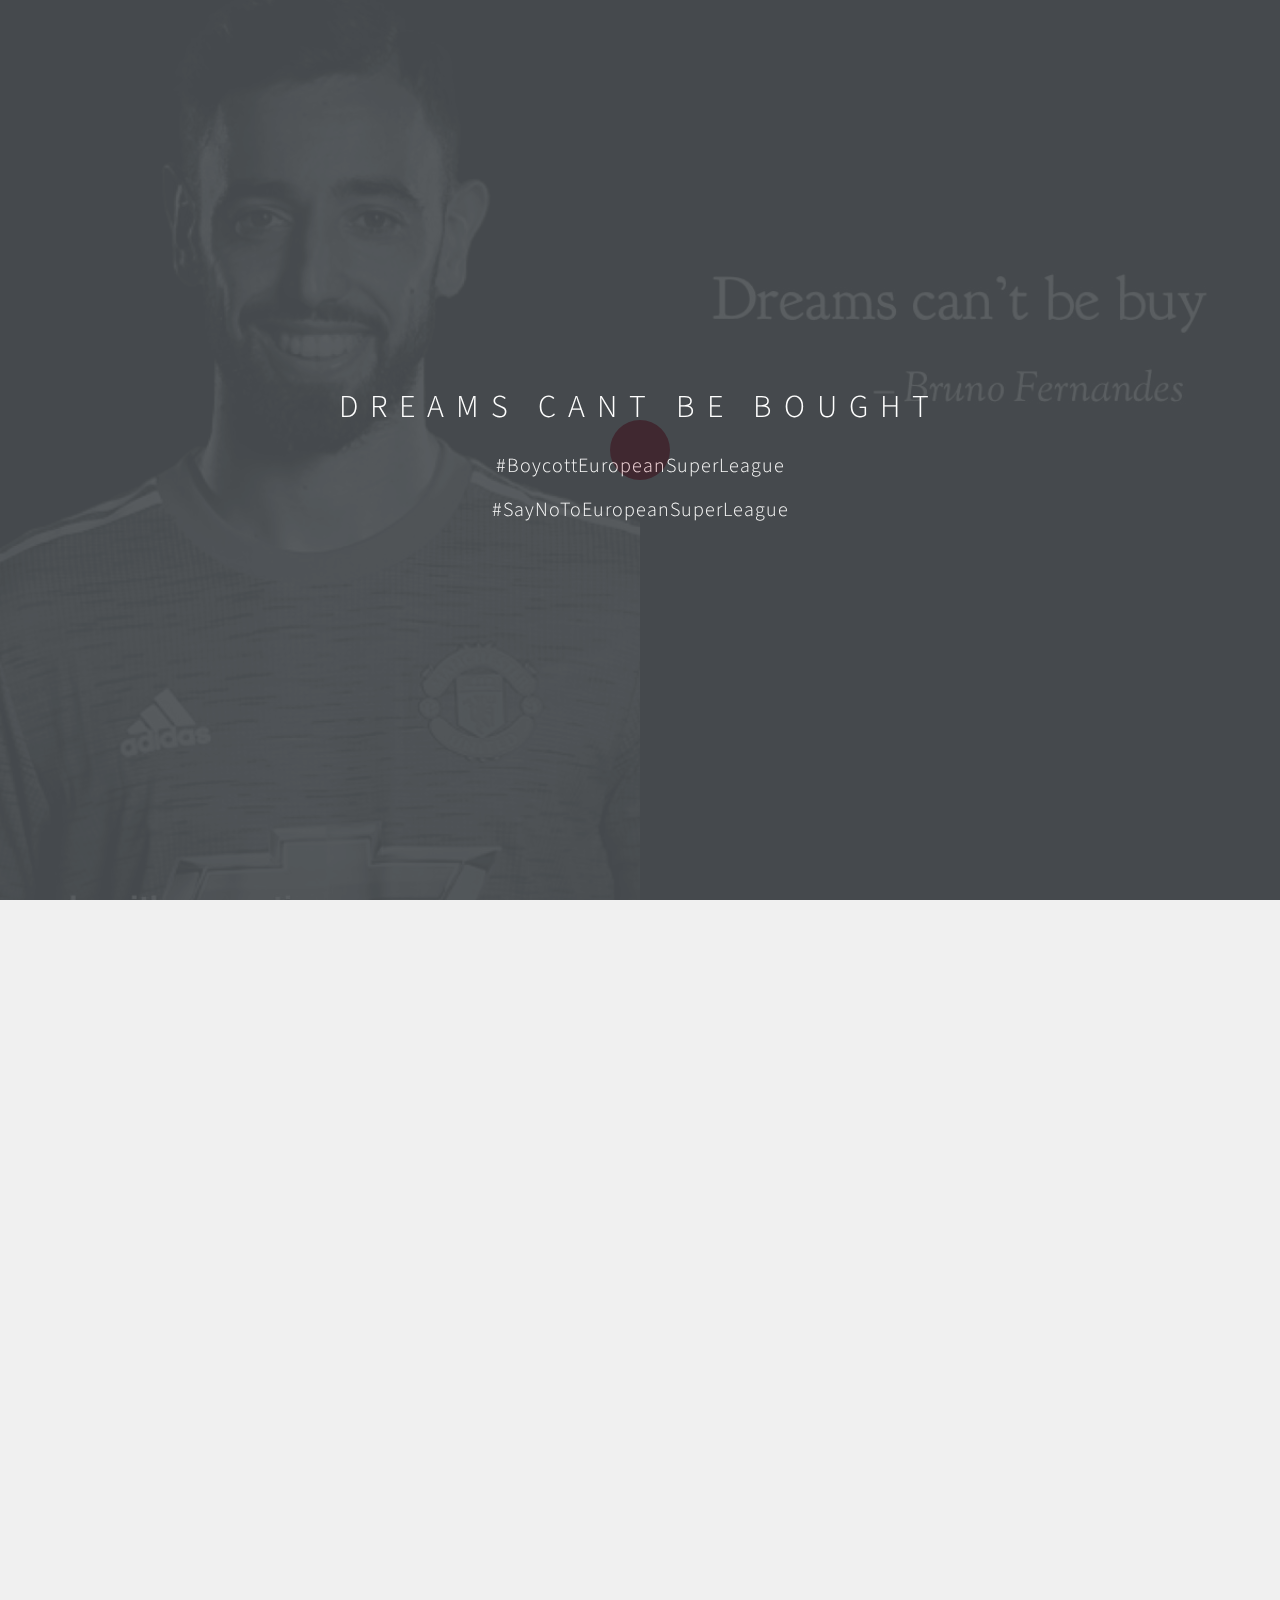
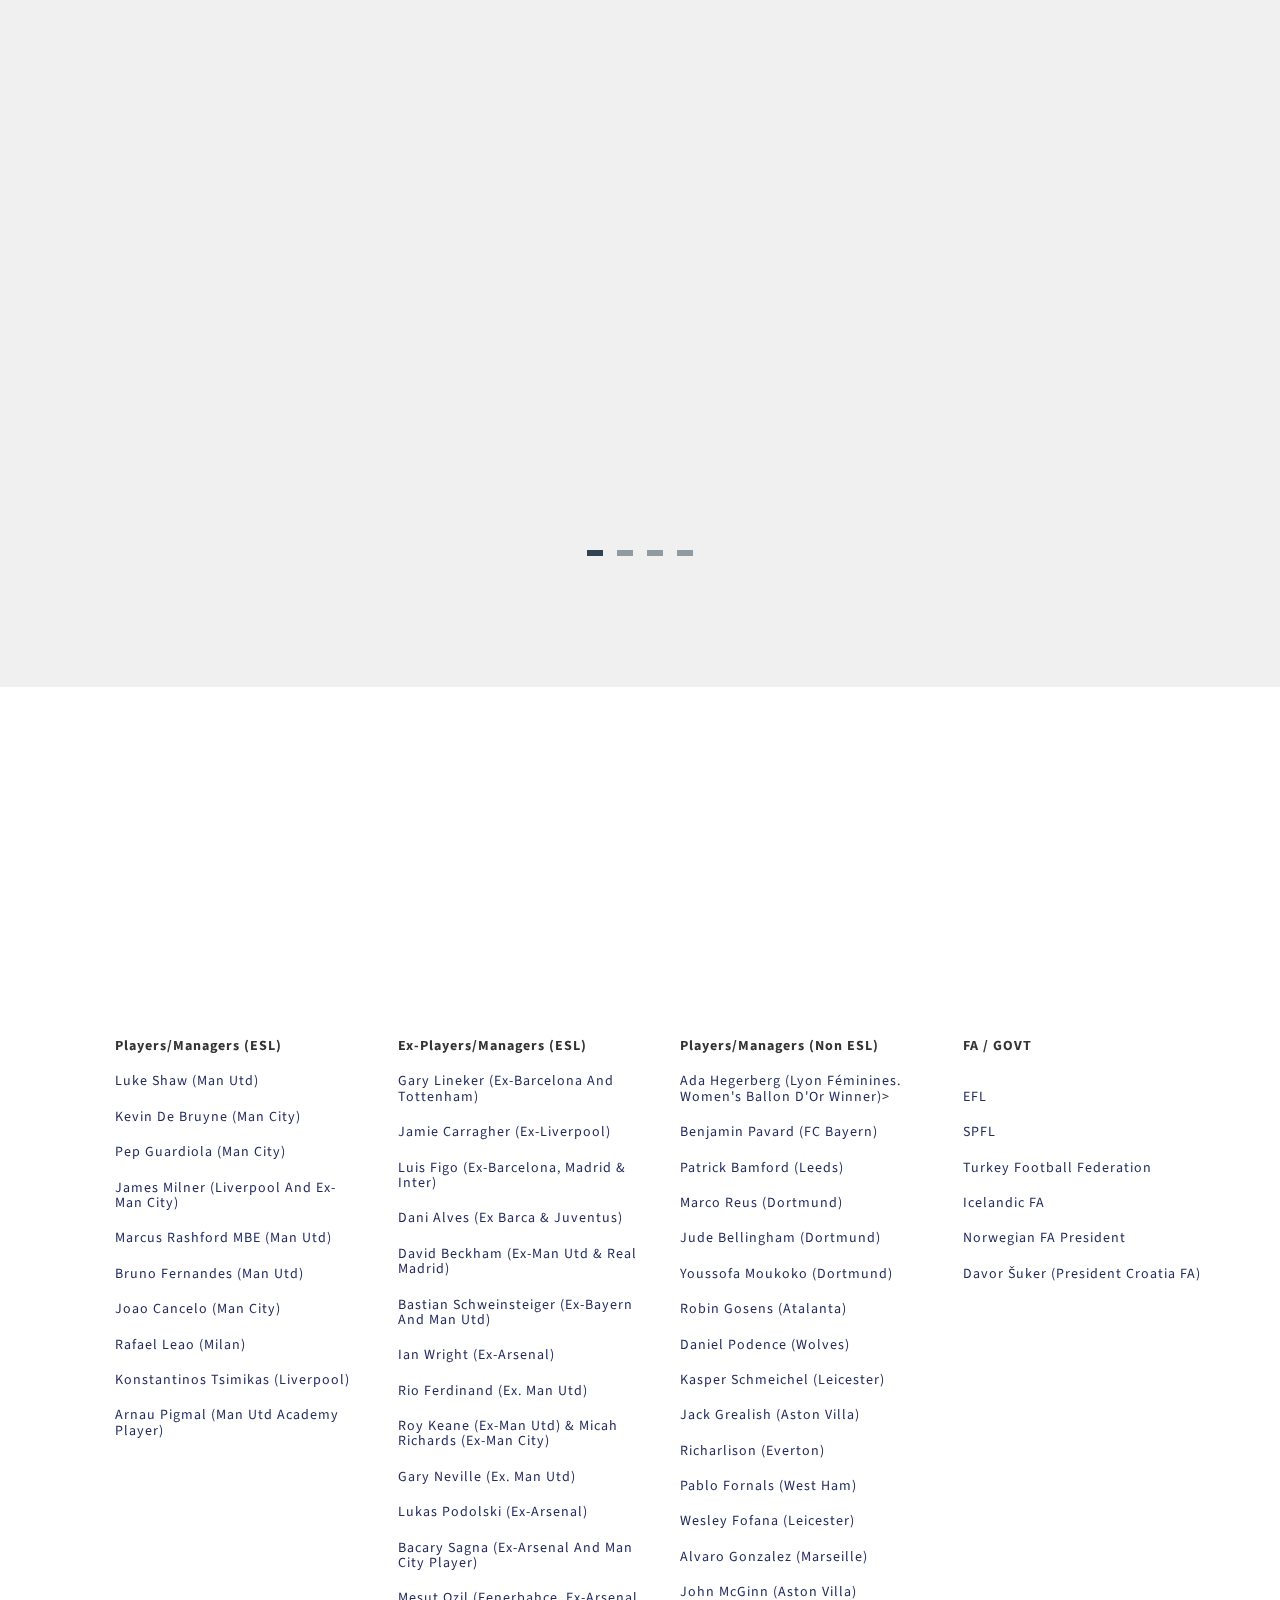
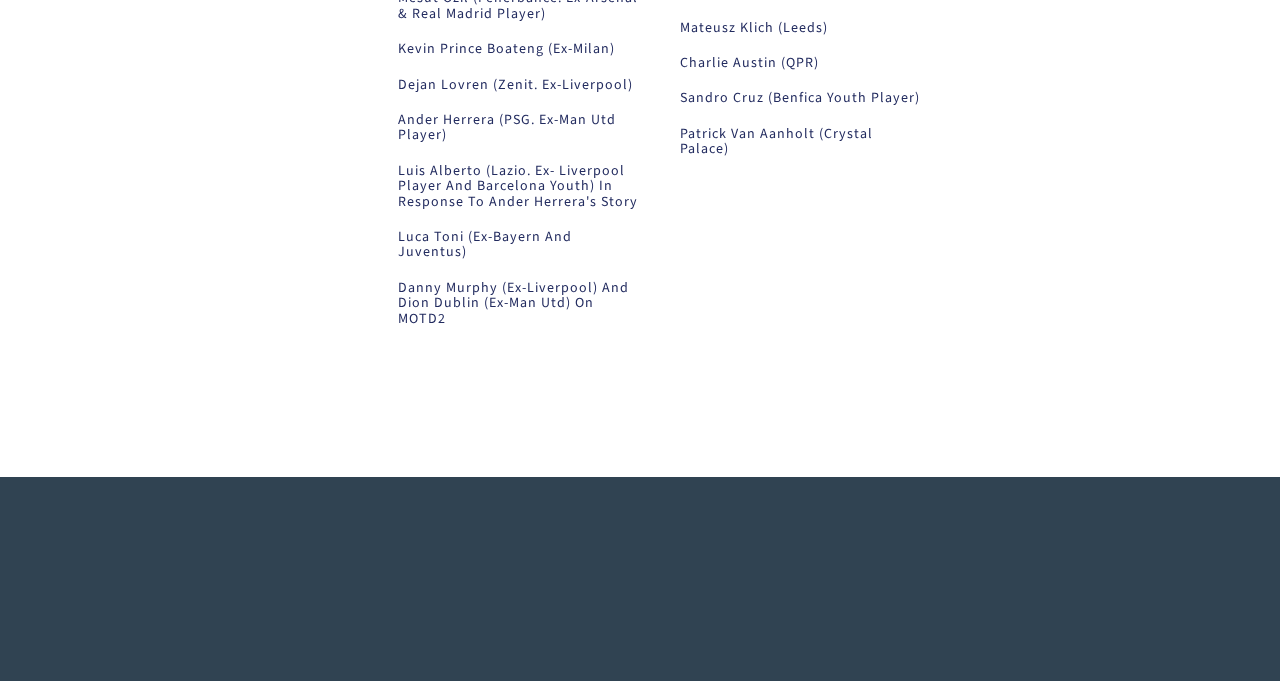
<file: index.html>
<!DOCTYPE html>
<html lang="en">

<head>

  <meta charset="utf-8">
  <meta http-equiv="X-UA-Compatible" content="IE=Edge">
  <meta name="viewport" content="width=device-width, initial-scale=1">
  <title>Dreams can't be bought !</title>
  <meta name="title" content="Dreams Can't Be Bought">
  <meta name="description" content="Dreams Can't Be Bought">
  <meta name="keywords"
    content="BrunoFernandes,ManchesterUnited,manchester,realmadrid,milan,esl,europeansuperleague,premierleague,championsleague,messi,ronaldo,juventus,manutd,chelsea,liverpool,mancity,bayernmmunich,psg,fifa,uefa,klopp,europa,fifa,ban,breakaway,esl,gary,garyneville">
  <meta name="robots" content="index, follow">
  <meta http-equiv="Content-Type" content="text/html; charset=utf-8">
  <meta name="language" content="English">


  <link rel="stylesheet" href="css/bootstrap.min.css">
  <link rel="stylesheet" href="css/animate.min.css">
  <link rel="stylesheet" href="css/font-awesome.min.css">
  <link rel="stylesheet" href="css/component.css">

  <link rel="stylesheet" href="css/owl.theme.css">
  <link rel="stylesheet" href="css/owl.carousel.css">
  <link rel="stylesheet" href="css/vegas.min.css">
  <link rel="stylesheet" href="css/style.css">
  <script data-ad-client="ca-pub-4063854765687622" async
    src="https://pagead2.googlesyndication.com/pagead/js/adsbygoogle.js"></script>
  <meta charset="utf-8">
  <meta name="viewport" content="width=device-width, initial-scale=1">
  <!-- Global site tag (gtag.js) - Google Analytics -->
  <script async src="https://www.googletagmanager.com/gtag/js?id=G-J7BXR886D2"></script>
  <script>
    window.dataLayer = window.dataLayer || [];
    function gtag() { dataLayer.push(arguments); }
    gtag('js', new Date());

    gtag('config', 'G-J7BXR886D2');
  </script>

  <!-- Google web font  -->
  <link href='https://fonts.googleapis.com/css?family=Source+Sans+Pro:400,700,300' rel='stylesheet' type='text/css'>

</head>

<body id="top" data-spy="scroll" data-offset="50" data-target=".navbar-collapse">


  <!-- Preloader section -->

  <div class="preloader">
    <div class="sk-spinner sk-spinner-pulse"></div>
  </div>


  <!-- Navigation section  -->




  <!-- Home section -->

  <section id="home">
    <div class="overlay"></div>
    <div class="container">
      <div class="row">

        <div class="col-md-offset-1 col-md-10 col-sm-12 wow fadeInUp" data-wow-delay="0.3s">
          <h1 class="wow fadeInUp" data-wow-delay="0.6s">Dreams cant be bought</h1>
          <p class="wow fadeInUp" data-wow-delay="0.9s">#BoycottEuropeanSuperLeague</p>
          <p class="wow fadeInUp" data-wow-delay="0.9s">#SayNoToEuropeanSuperLeague</p>


        </div>

      </div>
    </div>
  </section>


  <!-- About section -->

  <section id="about">
    <div class="container">
      <div class="row">

        <div class="col-md-9 col-sm-8 wow fadeInUp" data-wow-delay="0.2s">
          <div class="about-thumb">
            <h1>Background</h1>
            <p>As a slew of foreign-owned clubs announced plans to form a breakaway Super League on Sunday, the brass
              behind the scenes have come under heavy criticism. Even the players have started voicing their opinions on
              the proposed project. #BoycottESL</p>
          </div>
        </div>

        <div class="col-md-3 col-sm-4 wow fadeInUp about-img" data-wow-delay="0.6s">
          <img src="images/esl.png" class="img-responsive img-circle" alt="About">
        </div>

        <div class="clearfix"></div>

        <div class="col-md-12 col-sm-12 wow fadeInUp" data-wow-delay="0.3s">
          <div class="section-title text-center">
            <h1>Clubs Involved</h1>
            <!-- <h3>Lorem ipsum dolor sit amet, consectetur adipiscing elit.</h3> -->
          </div>
        </div>

        <!-- team carousel -->
        <div id="team-carousel" class="owl-carousel">

          <div class="item col-md-4 col-sm-6 wow fadeInUp" data-wow-delay="0.4s">
            <div class="team-thumb">
              <div class="image-holder">
                <img src="images/manchesterunited.png" class="img-responsive img-circle" alt="Manutd">
              </div>
              <h2 class="heading">Manchester United</h2>
              <p class="description"><a
                  href="https://www.manutd.com/en/news/detail/leading-football-clubs-announce-new-super-league-competition-18-april-2021#"
                  target="_blank">Learn More</a></p>
            </div>
          </div>

          <div class="item col-md-4 col-sm-6 wow fadeInUp" data-wow-delay="0.6s">
            <div class="team-thumb">
              <div class="image-holder">
                <img src="images/realmadrid.png" class="img-responsive img-circle" alt="RealMadrid">
              </div>
              <h2 class="heading">Real Madrid</h2>
              <p class="description"><a
                  href="https://www.realmadrid.com/en/news/2021/04/19/official-announcement-leading-european-football-clubs-unveil-new-super-league"
                  target="_blank">Learn More</a></p>
            </div>
          </div>

          <div class="item col-md-4 col-sm-6 wow fadeInUp" data-wow-delay="0.8s">
            <div class="team-thumb">
              <div class="image-holder">
                <img src="images/barcelona.png" class="img-responsive img-circle" alt="Barcelona">
              </div>
              <h2 class="heading">Barcelona</h2>
              <p class="description"><a
                  href="https://www.fcbarcelona.com/en/news/2110622/fc-barcelona-one-of-the-founding-clubs-of-the-new-superleague"
                  target="_blank">Learn More</a></p>
            </div>
          </div>

          <div class="item col-md-4 col-sm-6 wow fadeInUp" data-wow-delay="0.8s">
            <div class="team-thumb">
              <div class="image-holder">
                <img src="images/manchester_city.png" class="img-responsive img-circle" alt="Mancity">
              </div>
              <h2 class="heading">Manchester City</h2>
              <p class="description"><a
                  href="https://www.mancity.com/news/mens/club-statement-regarding-super-league-competition-63754377"
                  target="_blank">Learn More</a></p>
            </div>
          </div>

          <div class="item col-md-4 col-sm-6 wow fadeInUp" data-wow-delay="0.8s">
            <div class="team-thumb">
              <div class="image-holder">
                <img src="images/arsenal.png" class="img-responsive img-circle" alt="Arsenal">
              </div>
              <h2 class="heading">Arsenal</h2>
              <p class="description"><a href="https://www.arsenal.com/news/european-super-league-announced"
                  target="_blank">Learn More</a></p>
            </div>
          </div>

          <div class="item col-md-4 col-sm-6 wow fadeInUp" data-wow-delay="0.8s">
            <div class="team-thumb">
              <div class="image-holder">
                <img src="images/atletico.png" class="img-responsive img-circle" alt="Atletico">
              </div>
              <h2 class="heading">Atletico Madrid</h2>
              <p class="description"><a
                  href="https://en.atleticodemadrid.com/noticias/atletico-de-madrid-joins-super-league-as-founding-club"
                  target="_blank">Learn More</a></p>
            </div>
          </div>

          <div class="item col-md-4 col-sm-6 wow fadeInUp" data-wow-delay="0.8s">
            <div class="team-thumb">
              <div class="image-holder">
                <img src="images/juventus.png" class="img-responsive img-circle" alt="Juventus">
              </div>
              <h2 class="heading">Juventus</h2>
              <p class="description"><a
                  href="https://www.juventus.com/en/news/articles/12-european-top-clubs-announce-the-creation-of-the-super-league"
                  target="_blank">Learn More</a></p>
            </div>
          </div>

          <div class="item col-md-4 col-sm-6 wow fadeInUp" data-wow-delay="0.8s">
            <div class="team-thumb">
              <div class="image-holder">
                <img src="images/acm.png" class="img-responsive img-circle" alt="ACMilan">
              </div>
              <h2 class="heading">AC Milan</h2>
              <p class="description"><a
                  href="https://www.acmilan.com/en/news/articles/club/2021-04-19/leading-european-football-clubs-announce-new-super-league-competition"
                  target="_blank">Learn More</a></p>
            </div>
          </div>

          <div class="item col-md-4 col-sm-6 wow fadeInUp" data-wow-delay="0.8s">
            <div class="team-thumb">
              <div class="image-holder">
                <img src="images/tottenham.png" class="img-responsive img-circle" alt="Spurs">
              </div>
              <h2 class="heading">Tottenham</h2>
              <p class="description"><a
                  href="https://www.tottenhamhotspur.com/news/2021/april/leading-european-football-clubs-announce-new-super-league-competition/"
                  target="_blank">Learn More</a></p>
            </div>
          </div>

          <div class="item col-md-4 col-sm-6 wow fadeInUp" data-wow-delay="0.8s">
            <div class="team-thumb">
              <div class="image-holder">
                <img src="images/chelsea.png" class="img-responsive img-circle" alt="Chelsea">
              </div>
              <h2 class="heading">Chelsea</h2>
              <p class="description"><a href="https://www.chelseafc.com/en/news/2021/04/18/club-statement"
                  target="_blank">Learn More</a></p>
            </div>
          </div>

          <div class="item col-md-4 col-sm-6 wow fadeInUp" data-wow-delay="0.8s">
            <div class="team-thumb">
              <div class="image-holder">
                <img src="images/liverpool.png" class="img-responsive img-circle" alt="Liverpool">
              </div>
              <h2 class="heading">Liverpool</h2>
              <p class="description"><a
                  href="https://www.liverpoolfc.com/news/first-team/431801-leading-european-football-clubs-announce-new-super-league-competition"
                  target="_blank">Learn More</a></p>
            </div>
          </div>

          <div class="item col-md-4 col-sm-6 wow fadeInUp" data-wow-delay="0.8s">
            <div class="team-thumb">
              <div class="image-holder">
                <img src="images/intermilan.png" class="img-responsive img-circle" alt="InterMilan">
              </div>
              <h2 class="heading">Inter Milan</h2>
              <p class="description"><a
                  href="https://www.inter.it/en/news/2021/04/19/official-statement-inter-super-league.html"
                  target="_blank">Learn More</a></p>
            </div>
          </div>

        </div>
        <!-- end team carousel -->

      </div>
    </div>
  </section>


  <!-- Gallery section -->


  <section id="gallery">
    <div class="container">
      <div class="row">

        <div class="col-md-12 col-sm-12 wow fadeInUp" data-wow-delay="0.3s">
          <div class="section-title">
            <h1>Join the fight against ESL</h1>
            <p>Let your voice be heard against this "ultimate betrayal" on the core values of our beloved sport</p>
          </div>
        </div>

        <ul class="grid">

          <li class="col-md-3 col-sm-2">
            <h3><b>Players/Managers (ESL)</b></h3>
            


            <h3><a data-v-13947ce3="" target="_blank"
                href="https://twitter.com/LukeShaw23/status/1384562931833114627">Luke Shaw (Man Utd)</a></h3>

            <h3><a data-v-13947ce3="" target="_blank"
                href="https://twitter.com/DeBruyneKev/status/1384572733653229572">Kevin De Bruyne (Man City)</a></h3>

            <h3><a data-v-13947ce3="" target="_blank"
                href="https://www.reddit.com/r/soccer/comments/mupi4e/pep_guardiola_press_conference_thread/">Pep
                Guardiola (Man City)</a></h3>


            <h3><a data-v-13947ce3="" target="_blank"
                href="https://twitter.com/SkySportsPL/status/1384253252632412161">James Milner (Liverpool and ex-Man
                City)</a></h3>
            <h3><a data-v-13947ce3="" target="_blank"
                href="https://twitter.com/MarcusRashford/status/1384494671129301002">Marcus Rashford MBE (Man Utd)</a>
            </h3>
            <h3><a data-v-13947ce3="" target="_blank" href="https://i.imgur.com/FP840yu.png">Bruno Fernandes (Man
                Utd)</a></h3>
            <h3><a data-v-13947ce3="" target="_blank" href="https://i.imgur.com/wsctM0X.png">Joao Cancelo (Man City)</a>
            </h3>
            <h3><a data-v-13947ce3="" target="_blank" href="https://i.imgur.com/3Rhniza.png">Rafael Leao (Milan)</a>
            </h3>
            <h3><a data-v-13947ce3="" target="_blank" href="https://i.redd.it/o0qysv3ac5u61.jpg">Konstantinos Tsimikas
                (Liverpool)</a>
            </h3>
            <h3><a data-v-13947ce3="" target="_blank" href="https://i.imgur.com/50fsHN3.png">Arnau Pigmal (Man Utd
                academy player)</a>
            </h3>

          </li>
          <li class="col-md-3 col-sm-2">
            <h3><b>Ex-Players/Managers (ESL)</b></h3>
            <h3><a data-v-13947ce3="" target="_blank"
                href="https://twitter.com/GaryLineker/status/1384060630563389447">Gary Lineker
                (ex-Barcelona and Tottenham)</a></h3>
            <h3><a data-v-13947ce3="" target="_blank"
                href="https://twitter.com/Carra23/status/1383913637358620677">Jamie Carragher
                (ex-Liverpool)</a></h3>
            <h3><a data-v-13947ce3="" target="_blank"
                href="https://twitter.com/LuisFigo/status/1384100860356022273">Luis Figo
                (ex-Barcelona, Madrid &amp; Inter)</a></h3>
            <h3><a data-v-13947ce3="" target="_blank"
                href="https://twitter.com/DaniAlvesD2/status/1384235391213981713">Dani Alves (ex Barca & Juventus)</a>
            </h3>

            <h3><a data-v-13947ce3="" target="_blank" href="https://i.imgur.com/WiocKQu.png">David Beckham (ex-Man Utd &
                Real Madrid)</a></h3>

            <h3><a data-v-13947ce3="" target="_blank"
                href="https://twitter.com/BSchweinsteiger/status/1384182809326080002">Bastian
                Schweinsteiger (ex-Bayern and Man Utd)</a></h3>
            <h3><a data-v-13947ce3="" target="_blank"
                href="https://twitter.com/IanWright0/status/1384029619431428098?s=19">Ian Wright
                (ex-Arsenal)</a></h3>
            <h3><a data-v-13947ce3="" target="_blank" href="https://www.youtube.com/watch?v=NC08HPDlJlA">Rio Ferdinand
                (ex. Man Utd)</a>
            </h3>
            <h3><a data-v-13947ce3="" target="_blank" href="https://streamable.com/cfdrmg">Roy Keane (ex-Man Utd) &amp;
                Micah Richards
                (ex-Man City)</a></h3>
            <h3><a data-v-13947ce3="" target="_blank"
                href="https://twitter.com/SkySportsPL/status/1383811285247172613?s=20">Gary
                Neville (ex. Man Utd)</a></h3>
            <h3><a data-v-13947ce3="" target="_blank"
                href="https://twitter.com/Podolski10/status/1384063751431720960">Lukas Podolski
                (ex-Arsenal)</a></h3>
            <h3><a data-v-13947ce3="" target="_blank"
                href="https://twitter.com/Sagnaofficial/status/1383923555570573318">Bacary Sagna
                (Ex-Arsenal and Man City player)</a></h3>
            <h3><a data-v-13947ce3="" target="_blank"
                href="https://twitter.com/MesutOzil1088/status/1384100211815976960">Mesut Ozil
                (fenerbahce. Ex-Arsenal &amp; Real Madrid player)</a></h3>
            <h3><a data-v-13947ce3="" target="_blank" href="https://i.imgur.com/mrp0mMQ.png">Kevin Prince Boateng
                (ex-Milan)</a></h3>
            <h3><a data-v-13947ce3="" target="_blank"
                href="https://twitter.com/Dejan06Lovren/status/1384049609861832706">Dejan Lovren
                (Zenit. ex-Liverpool)</a></h3>
            <h3><a data-v-13947ce3="" target="_blank"
                href="https://twitter.com/AnderHerrera/status/1384093651702140937">Ander Herrera
                (PSG. Ex-Man Utd player)</a></h3>
            <h3><a data-v-13947ce3="" target="_blank" href="https://i.imgur.com/acyq9jr.png">Luis Alberto (Lazio. Ex-
                Liverpool player
                and Barcelona youth) in response to Ander Herrera's story</a></h3>
            <h3><a data-v-13947ce3="" target="_blank" href="https://i.imgur.com/PQPjQ2p.png">Luca Toni (ex-Bayern and
                Juventus)</a></h3>
            <h3><a data-v-13947ce3="" target="_blank" href="https://streamable.com/blyiqk">Danny Murphy (Ex-Liverpool)
                and Dion Dublin
                (Ex-Man Utd) on MOTD2</a></h3>
          </li>
          <li class="col-md-3 col-sm-2">
            <h3><b>Players/Managers (Non ESL)</b></h3>

            <h3><a href="https://twitter.com/AdaStolsmo/status/1384126750909599744" target="_blank">Ada Hegerberg (Lyon
                féminines. Women's Ballon d'Or winner)</a>></h3>

            <h3><a href="https://twitter.com/BenPavard28/status/1384177742095151104" target="_blank">Benjamin Pavard (FC
                Bayern)</a></h3>

            <h3><a href="https://twitter.com/LUFC/status/1384255969945800717" target="_blank">Patrick Bamford
                (Leeds)</a></h3>
            <h3><a href="https://i.imgur.com/MuD53EU.png" target="_blank">Marco Reus (Dortmund)</a></h3>
            <h3><a href="https://i.imgur.com/xzcntNS.png" target="_blank">Jude
                Bellingham (Dortmund)</a></h3>

            <h3><a href="https://i.imgur.com/augqwaz.png" target="_blank">Youssofa
                Moukoko (Dortmund)</a></h3>

            <h3><a href="https://www.kicker.de/gosens-ich-wuerde-mich-an-solchen-protesten-beteiligen-802653/artikel"
                target="_blank">Robin
                Gosens (Atalanta)</a></h3>
            <h3><a href="https://www.instagram.com/p/CN2NVFaraaf/" target="_blank">Daniel Podence (Wolves)</a> </h3>
            <h3><a
                href="https://www.leicestermercury.co.uk/sport/football/football-news/leicester-city-goalkeeper-kasper-schmeichel-5314102"
                target="_blank">Kasper
                Schmeichel (Leicester)</a> </h3>
            <h3><a href="https://i.imgur.com/yHLO0z0.png" target="_blank">Jack
                Grealish (Aston Villa)</a> </h3>
            <h3><a href="https://twitter.com/richarlison97/status/1384116343117549576" target="_blank">Richarlison
                (Everton)</a> </h3>



            <h3><a href="https://i.imgur.com/yDFwTtq.png" target="_blank">Pablo
                Fornals (West Ham)</a> </h3>
            <h3><a href="https://twitter.com/Wesley_Fofanaa/status/1383940255217164289" target="_blank">Wesley Fofana
                (Leicester)</a> </h3>
            <h3><a href="https://twitter.com/AlvaroGonzalez_/status/1384123791962374158" target="_blank">Alvaro Gonzalez
                (Marseille)</a> </h3>
            <h3><a href="https://twitter.com/jmcginn7/status/1383925609076695048" target="_blank">John McGinn (Aston
                Villa)</a> </h3>
            <h3><a href="https://twitter.com/Cli5hy/status/1384107530746400776" target="_blank">Mateusz Klich
                (Leeds)</a>
            </h3>
            <h3><a
                href="https://footballleagueworld.co.uk/qpr-striker-charlie-austin-issues-explosive-verdict-on-formation-of-european-super-league/"
                target="_blank">Charlie
                Austin (QPR)</a> </h3>
            <h3><a href="https://twitter.com/scruz_57/status/1384154909151404047" target="_blank">Sandro Cruz (Benfica
                youth player)</a> </h3>
            <h3><a href="https://twitter.com/pvanaanholt/status/1384108246839881737" target="_blank">Patrick Van Aanholt
                (Crystal Palace)</a> </h3>



          </li>

          <li class="col-md-3 col-sm-2">
            <h3><b>FA / GOVT
                &nbsp;&nbsp;&nbsp;&nbsp;&nbsp;&nbsp;&nbsp;&nbsp;&nbsp;&nbsp;&nbsp;&nbsp;&nbsp;&nbsp;&nbsp;&nbsp;&nbsp;&nbsp;&nbsp;&nbsp;&nbsp;&nbsp;&nbsp;&nbsp;&nbsp;&nbsp;&nbsp;&nbsp;&nbsp;&nbsp;&nbsp;&nbsp;&nbsp;&nbsp;&nbsp;&nbsp;&nbsp;&nbsp;&nbsp;&nbsp;&nbsp;&nbsp;&nbsp;&nbsp;&nbsp;&nbsp;&nbsp;&nbsp;&nbsp;&nbsp;&nbsp;&nbsp;</b>
            </h3>
            <h3><a data-v-13947ce3=""
                href="https://www.efl.com/news/2021/april/efl-statement-european-super-league">EFL</a></h3>
            <h3><a data-v-13947ce3="" href="https://twitter.com/spfl/status/1384122551291453440?s=19">SPFL</a></h3>
            <h3><a data-v-13947ce3="" href="https://tff.org/default.aspx?pageID=250&amp;ftxtID=34945">Turkey Football
                Federation</a></h3>
            <h3><a data-v-13947ce3=""
                href="https://www.ksi.is/um-ksi/frettir/frettasafn/frett/2021/04/19/KSI-tekur-skyra-afstodu-gegn-ofurdeild/">Icelandic
                FA</a></h3>
            <h3><a data-v-13947ce3=""
                href="https://www.vg.no/sport/fotball/i/Ga9w4x/nff-presidenten-ut-mot-kyniske-super-league-stoetter-utestengelse-av-spillere?utm_source=vgfront&amp;utm_content=hovedlopet_row22_pos1">Norwegian
                FA President</a></h3>
            <h3><a data-v-13947ce3=""
                href="https://www.croatiaweek.com/european-super-league-suker-and-lovren-comment/?utm_source=rss&amp;utm_medium=rss&amp;utm_campaign=european-super-league-suker-and-lovren-comment">Davor
                Šuker (President Croatia FA)</a></h3>
          </li>



        </ul>

      </div>
    </div>
  </section>





  <!-- Contact section -->
  <!-- 
  <section id="contact">
    <div class="container">
      <div class="row">

        <div class="col-md-offset-1 col-md-10 col-sm-12">

        </div>

      </div>
    </div>
  </section> -->


  <!-- Footer section -->

  <footer>
    <div class="container">

      <div class="row">

        <div class="col-md-12 col-sm-12">

          <br><br><br><br>

          <p class="wow fadeInUp" data-wow-delay="1s">Credits: <a href="" style="color:white;" target="_blank">Ratan</a>
            | <a href="" style="color:white;" target="_blank">Rishi</a> | <a href="https://www.reddit.com/r/soccer/"
              style="color:white;" target="_blank">/r/soccer</a> | <a
              href="https://www.reddit.com/r/soccer/comments/mu1lxi/megathread_players_react_to_the_superleague/"
              style="color:white;" target="_blank">YoungDawz</a></p>

        </div>

      </div>

    </div>
  </footer>

  <!-- Back top -->
  <a href="#" class="go-top"><i class="fa fa-angle-up"></i></a>

  <!-- Javascript  -->
  <script src="js/jquery.js"></script>
  <script src="js/bootstrap.min.js"></script>
  <script src="js/vegas.min.js"></script>
  <script src="js/modernizr.custom.js"></script>
  <script src="js/toucheffects.js"></script>
  <script src="js/owl.carousel.min.js"></script>
  <script src="js/smoothscroll.js"></script>
  <script src="js/wow.min.js"></script>
  <script src="js/custom.js"></script>

</body>

</html>
</file>
<file: css/component.css>
.grid {
	margin: 0 auto;
	list-style: none;
	text-align: center;
}

.grid li {
	display: inline-block;
	margin: 0;
	padding: 20px;
	text-align: left;
	position: relative;
}

.grid figure {
	margin: 0;
	position: relative;
}

.grid figure img {
	width: 100%;
	max-width: 100%;
	display: block;
	position: relative;
}

.grid figcaption {
	position: absolute;
	top: 0;
	left: 0;
	padding: 42px 22px;
	background: #304352;
	color: #ed4e6e;
}

.grid figcaption h1 {
	font-size: 1.6rem;
	line-height: 2.2rem;
	margin: 0;
	padding-bottom: 12px;
	color: #fff;
}

.grid figcaption small {
	font-size: 16px;
	letter-spacing: 1px;
}

.grid figcaption a {
	text-align: center;
	padding: 5px 10px;
	border-radius: 2px;
	display: inline-block;
	background: #e44c65;
	color: #fff;
}

/* Caption Style 4 */
.cs-style-4 li {
	-webkit-perspective: 1700px;
	-moz-perspective: 1700px;
	perspective: 1700px;
	-webkit-perspective-origin: 0 50%;
	-moz-perspective-origin: 0 50%;
	perspective-origin: 0 50%;
}

.cs-style-4 figure {
	-webkit-transform-style: preserve-3d;
	-moz-transform-style: preserve-3d;
	transform-style: preserve-3d;
}

.cs-style-4 figure > div {
	overflow: hidden;
}

.cs-style-4 figure img {
	-webkit-transition: -webkit-transform 0.4s;
	-moz-transition: -moz-transform 0.4s;
	transition: transform 0.4s;
}

.no-touch .cs-style-4 figure:hover img,
.cs-style-4 figure.cs-hover img {
	-webkit-transform: translateX(25%);
	-moz-transform: translateX(25%);
	-ms-transform: translateX(25%);
	transform: translateX(25%);
}

.cs-style-4 figcaption {
	height: 100%;
	width: 50%;
	opacity: 0;
	-webkit-backface-visibility: hidden;
	-moz-backface-visibility: hidden;
	backface-visibility: hidden;
	-webkit-transform-origin: 0 0;
	-moz-transform-origin: 0 0;
	transform-origin: 0 0;
	-webkit-transform: rotateY(-90deg);
	-moz-transform: rotateY(-90deg);
	transform: rotateY(-90deg);
	-webkit-transition: -webkit-transform 0.4s, opacity 0.1s 0.3s;
	-moz-transition: -moz-transform 0.4s, opacity 0.1s 0.3s;
	transition: transform 0.4s, opacity 0.1s 0.3s;
}

.no-touch .cs-style-4 figure:hover figcaption,
.cs-style-4 figure.cs-hover figcaption {
	opacity: 1;
	-webkit-transform: rotateY(0deg);
	-moz-transform: rotateY(0deg);
	transform: rotateY(0deg);
	-webkit-transition: -webkit-transform 0.4s, opacity 0.1s;
	-moz-transition: -moz-transform 0.4s, opacity 0.1s;
	transition: transform 0.4s, opacity 0.1s;
}

.cs-style-4 figcaption a {
	position: absolute;
	bottom: 20px;
	right: 20px;
}

@media (max-width: 980px) {
	.grid figcaption h1 {
		font-size: 1rem;
		line-height: 1.6rem;
	}
	.grid figcaption {
		padding: 22px 18px;
	}
}

@media screen and (max-width: 31.5em) {
	.grid {
		padding: 10px 10px 100px 10px;
	}
	.grid li {
		width: 100%;
		min-width: 300px;
	}
}
</file>
<file: css/style.css>
/*

Snapshot Template
http://www.templatemo.com/tm-493-snapshot

*/


/* Body 
------------------------------------- */
body {
    background: #ffffff;   
    font-family: 'Source Sans Pro', sans-serif;
    font-style: normal;
    font-weight: 300;
    position: relative;
}

html,body {
  width: 100%;
  overflow-x: hidden;
}

html {
  font-size: 100%;
}


/*---------------------------------------
    Typorgraphy              
-----------------------------------------*/

h1,h2,h3,h4 {
  font-weight: 300;
}

h1 {
  font-size: 2rem;
  line-height: 3rem;
  letter-spacing: 12px;
  text-transform: uppercase;
  padding-bottom: 8px;
}

h2 {
  color: white;
  font-size: 1.2rem;
  font-weight: bold;
  letter-spacing: 4px;
  text-transform: uppercase;
}

h3 {
  font-size: 14px;
  text-transform: capitalize;
  letter-spacing: 1px;
  font-weight: bolder;
}

p {
  color: #888;
  font-size: 20px;
  letter-spacing: 1px;
  line-height: 34px;
}

#home p,
#contact p, footer p {
  color: #f9f9f9;
}

.btn {
  border:none;
  border-radius: 4px;
  transition: all 0.4s ease-in-out;
}

.btn:focus {
  background: #e44c65;
  border-color: transparent;
}

.btn-success {
  background: #e44c65;
  font-weight: 300;
  letter-spacing: 2px;
  padding: 14px 32px;
  margin-top: 26px;
}

.btn-success:hover {
  background: #222;
}

a {
  color: #222b5f;
  -webkit-transition: 0.5s;
  -o-transition: 0.5s;
  transition: 0.5s;
  text-decoration: none !important;
}
a:hover, a:active, a:focus {
  color: #e44c65;
  outline: none;
}


* {
  -webkit-box-sizing: border-box;
  -moz-box-sizing: border-box;
  box-sizing: border-box;
}

*:before,
*:after {
  -webkit-box-sizing: border-box;
  -moz-box-sizing: border-box;
  box-sizing: border-box;
}



/*---------------------------------------
    All Section style              
-----------------------------------------*/

.section-title {
  padding-bottom: 62px;
}

#about .section-title {
  padding-top: 82px;
}

#about .section-title h1 {
  margin-bottom: 0px;
  padding-bottom: 0px;
}

#about,
#gallery,
#contact {
  padding-top: 120px;
  padding-bottom: 120px;
  position: relative;
}

#gallery,
#contact, footer {
  text-align: center;
}

.overlay {
  background: #1f2529;
  opacity: 0.9;
  position: absolute;
  width: 100%;
  height: 100vh;
  top: 0;
  left: 0;
  right: 0;
}



/*---------------------------------------
    Pre Loader Style              
-----------------------------------------*/

.preloader {
    position: fixed;
    top: 0;
    left: 0;
    width: 100%;
    height: 100%;
    z-index: 99999;
    display: flex;
    flex-flow: row nowrap;
    justify-content: center;
    align-items: center;
    background: none repeat scroll 0 0 #fff;
}

.sk-spinner-pulse {
  width: 60px;
  height: 60px;
  background-color: #e44c65;
  border-radius: 100%;
  margin: 40px auto;
  -webkit-animation: sk-pulseScaleOut 1s infinite ease-in-out;
          animation: sk-pulseScaleOut 1s infinite ease-in-out; }

@-webkit-keyframes sk-pulseScaleOut {
  0% {
    -webkit-transform: scale(0);
            transform: scale(0); }
  100% {
    -webkit-transform: scale(1);
            transform: scale(1);
    opacity: 0; } }

@keyframes sk-pulseScaleOut {
  0% {
    -webkit-transform: scale(0);
            transform: scale(0); }
  100% {
    -webkit-transform: scale(1);
            transform: scale(1);
    opacity: 0; } }



/*---------------------------------------
    Main Navigation             
-----------------------------------------*/

.navbar-default {
  background: #ffffff;
  box-shadow: 0px 2px 8px 0px rgba(50, 50, 50, 0.04);
  border: none;
  margin-bottom: 0px !important;
}

.navbar-default .navbar-brand {
  color: #304352;
  font-size: 28px;
  font-weight: bold;
  letter-spacing: 2px;
  margin: 0;
}

.navbar-default .navbar-nav li a {
    color: #777;
    font-size: 14px;
    font-weight: 300;
    letter-spacing: 1px;
    text-transform: uppercase;
    -webkit-transition: all 0.4s ease-in-out;
    transition: all 0.4s ease-in-out;
    padding-right: 22px;
    padding-left: 22px;
}

.navbar-default .navbar-nav li a span {
  position: relative;
  display: block;
  padding-bottom: 2px;
}

.navbar-default .navbar-nav li a span:before {
  content: "";
  position: absolute;
  width: 100%;
  height: 2px;
  bottom: 0;
  left: 0;
  background-color: rgba(255, 255, 255, 0.5);
  visibility: hidden;
  -webkit-transform: scaleX(0);
  -moz-transform: scaleX(0);
  -ms-transform: scaleX(0);
  -o-transform: scaleX(0);
  transform: scaleX(0);
  -webkit-transition: all 0.3s ease-in-out 0s;
  -moz-transition: all 0.3s ease-in-out 0s;
  -ms-transition: all 0.3s ease-in-out 0s;
  -o-transition: all 0.3s ease-in-out 0s;
  transition: all 0.3s ease-in-out 0s;
}

.navbar-default .navbar-nav li a:hover span:before {
  visibility: visible;
  -webkit-transform: scaleX(1);
  -moz-transform: scaleX(1);
  -ms-transform: scaleX(1);
  -o-transform: scaleX(1);
  transform: scaleX(1);
}

.navbar-default .navbar-nav li.active a span:before {
  visibility: visible;
  -webkit-transform: scaleX(1);
  transform: scaleX(1);
  background-color: #304352;
}

.navbar-default .navbar-nav > li a:hover {
    color: #304352 !important;
}

.navbar-default .navbar-nav > li > a:hover,
.navbar-default .navbar-nav > li > a:focus {
    color: #777;
    background-color: transparent;
}

.navbar-default .navbar-nav > .active > a,
.navbar-default .navbar-nav > .active > a:hover,
.navbar-default .navbar-nav > .active > a:focus {
    color: #304352;
    background-color: transparent;
}

.navbar-default .navbar-toggle {
     border: none;
     padding-top: 10px;
  }

.navbar-default .navbar-toggle .icon-bar {
    border-color: transparent;
  }

.navbar-default .navbar-toggle:hover,
.navbar-default .navbar-toggle:focus { 
  background-color: transparent;
}

@media screen and (max-width: 768px) {
  
  .navbar-default .navbar-nav li a span:before {
    background: transparent !important;
  }
  .navbar-default .navbar-nav li.active a {
    background: transparent;
    background: none;
    color: #304352 !important;
  }
  .navbar-default .navbar-nav li.active a span:before {
    visibility: visible;
    -webkit-transform: scaleX(1);
    transform: scaleX(1);
  }
}



/*---------------------------------------
    Home Section              
-----------------------------------------*/

#home {
  display: -webkit-box;
  display: -webkit-flex;
  display: -ms-flexbox;
  display: flex;
  -webkit-box-align: center;
  -webkit-align-items: center;
      -ms-flex-align: center;
        align-items: center;
  height: 100vh;
  text-align: center;
}

#home h1 {
  color: #ffffff;
}

#home .col-md-8 {
  padding-left: 62px;
}



/*---------------------------------------
    About Section              
-----------------------------------------*/

#about {
  background: #f0f0f0;
}

#about .item {
  width: 100%;
  display: block;
}

#about .about-thumb {
  background: #ffffff;
  border-radius: 4px;
  padding: 100px;
  position: relative;
}

#about .about-img img {
  border: 8px solid #ffffff;
  position: absolute;
  left: -120px;
  bottom: -325px;
  padding: 12px;
}

#about .team-thumb {
  width: 100%;
  height: 400px;
  margin: 32px 0;
  text-align: center;
  background: #304352;
  border-radius: 4px;
  -webkit-transition: all 0.3s ease;
  transition: all 0.3s ease;
}

#about .team-thumb .image-holder {
  position: relative;
  top: 40px;
  display: inline-block;
  margin-bottom: 40px;
  padding: 10px;
  -webkit-transition: all 0.3s ease;
  transition: all 0.3s ease;
}

#about .team-thumb .heading {
  font-weight: bold;
  position: relative;
  top: 10px;
  -webkit-transition: all 600ms cubic-bezier(0.68, -0.55, 0.265, 1.55);
  transition: all 600ms cubic-bezier(0.68, -0.55, 0.265, 1.55);
}

#about .team-thumb:hover {
  background: #304352;
}

#about .team-thumb:hover .image-holder {
  top: -40px;
  margin-bottom: 0px;
}

#about .team-thumb:hover .heading {
  top: -10px;
}

#about .team-thumb .description {
  background-color: white;
  font-size: 18px;
  width: 80%;
  margin: 0 auto;
  opacity: 0;
  -webkit-transition: all 600ms cubic-bezier(0.68, -0.55, 0.265, 1.55);
  transition: all 600ms cubic-bezier(0.68, -0.55, 0.265, 1.55);
  -webkit-transform: scale(0);
  -ms-transform: scale(0);
  transform: scale(0);
}

#about .team-thumb:hover .description {
  opacity: 1;
  -webkit-transform: scale(1);
  -ms-transform: scale(1);
  transform: scale(1);
}

#about .team-thumb:hover p.description {
  color: #ffffff;
}



/*---------------------------------------
    Galllery section              
-----------------------------------------*/

#gallery {
  background: #ffffff;
}

#gallery .gallery-thumb {
  background-color: #ffffff;
  box-shadow: 0px 1px 2px 0px rgba(90, 91, 95, 0.15);
  cursor: pointer;
  display: block;
  margin-bottom: 25px;
  position: relative;
  top: 0px;
  transition: all 0.4s ease-in-out;
}

#gallery .gallery-thumb:hover {
  box-shadow: 0px 16px 22px 0px rgba(90, 91, 95, 0.3);
  top: -5px;
}

#gallery .gallery-thumb img {
  border-top-right-radius: 2px;
  border-bottom-left-radius: 2px;
  width: 100%;
}



/*---------------------------------------
    Contact section              
-----------------------------------------*/

#contact, footer {
  background: #304352;
  color: #ffffff;
}

#contact .form-control {
  background: transparent;
  box-shadow: none;
  border: 1px solid #f9f9f9;
  color: #ccc;
  font-size: 20px;
  margin-top: 10px;
  margin-bottom: 14px;
  transition: all 0.4s ease-in-out;
}

#contact .form-control:focus {
  border-color: #e44c65;
  color: #ffffff;
}

#contact input {
  height: 55px;
}

#contact input[type="submit"] {
  background: #e44c65;
  border:none;
  color: #ffffff;
  font-weight: 400;
  letter-spacing: 1px;
}

#contact input[type="submit"]:hover {
  background: #222;
  color: #ffffff;
}



/*---------------------------------------
    Footer section             
-----------------------------------------*/

footer {
  padding-bottom: 80px;
}



/*---------------------------------------
    Social icons style              
-----------------------------------------*/

.social-icon {
  padding: 0;
  margin: 0;
}

.social-icon li {
  list-style: none;
  display: inline-block;
}

.social-icon li a {
  border-radius: 4px;
  border: 1px solid #ffffff;
  color: #ffffff;
  font-size: 20px;
  width: 45px;
  height: 45px;
  line-height: 45px;
  text-align: center;
  margin: 10px 10px 42px 10px;
  padding: 0px;
}

.social-icon li a:hover {
  background: #ffffff;
  color: #e44c65;
}



/*---------------------------------------
   Back top         
-----------------------------------------*/

.go-top {
  background-color: #ffffff;
  box-shadow: 1px 1.732px 12px 0px rgba( 0, 0, 0, .14 ), 1px 1.732px 3px 0px rgba( 0, 0, 0, .12 );
  transition : all 1s ease;
  bottom: 2em;
  right: 2em;
  color: #222;
  font-size: 26px;
  display: none;
  position: fixed;
  text-decoration: none;
  width: 40px;
  height: 40px;
  line-height: 35px;
  text-align: center;
  border-radius: 100%;
}

.go-top:hover {
  background: #e44c65;
  color: #ffffff;
}



/*---------------------------------------
   Responsive Mobile         
-----------------------------------------*/

@media (max-width: 980px) {
/* 
  #home, .overlay {
    height: 50vh;
  }
*/
  #about .team-thumb {
    margin-top: 32px;
  }

}


@media (max-width: 767px) {

  #home, .overlay {
    height: 100vh;
  }

  #about .about-thumb {
    padding: 32px;
    margin-bottom: 32px;
    text-align: center;
  }

  #about .col-md-3 img {
    position: relative;
    top: 0;
    left: 0;
  }

}



@media (max-width: 650px) {

  h1 {
    font-size: 1.6rem;
  }

  p {
    font-size: 18px;
  }

  img {
    width: 100%;
  }

  #about,
  #gallery,
  #contact {
    padding-top: 80px;
    padding-bottom: 80px;
  }

}
</file>
<file: css/vegas.min.css>
.vegas-overlay,.vegas-slide,.vegas-slide-inner,.vegas-timer,.vegas-wrapper{position:absolute;top:0;left:0;bottom:0;right:0;overflow:hidden;border:none;padding:0;margin:0}.vegas-overlay{opacity:.5;background:url(overlays/02.png) center center}.vegas-timer{top:auto;bottom:0;height:2px}.vegas-timer-progress{width:0;height:100%;background:#fff;-webkit-transition:width ease-out;transition:width ease-out}.vegas-timer-running .vegas-timer-progress{width:100%}.vegas-slide,.vegas-slide-inner{margin:0;padding:0;background:center center no-repeat;-webkit-transform:translateZ(0);transform:translateZ(0)}body .vegas-container{overflow:hidden!important;position:relative}.vegas-video{min-width:100%;min-height:100%;width:auto;height:auto}body.vegas-container{overflow:auto;position:static;z-index:-2}body.vegas-container>.vegas-overlay,body.vegas-container>.vegas-slide,body.vegas-container>.vegas-timer{position:fixed;z-index:-1}:root body.vegas-container>.vegas-overlay,:root body.vegas-container>.vegas-slide,_::full-page-media,_:future{bottom:-76px}.vegas-transition-fade,.vegas-transition-fade2{opacity:0}.vegas-transition-fade-in,.vegas-transition-fade2-in{opacity:1}.vegas-transition-fade2-out{opacity:0}.vegas-transition-blur,.vegas-transition-blur2{opacity:0;-webkit-filter:blur(32px);filter:blur(32px)}.vegas-transition-blur-in,.vegas-transition-blur2-in{opacity:1;-webkit-filter:blur(0);filter:blur(0)}.vegas-transition-blur2-out{opacity:0}.vegas-transition-flash,.vegas-transition-flash2{opacity:0;-webkit-filter:brightness(25);filter:brightness(25)}.vegas-transition-flash-in,.vegas-transition-flash2-in{opacity:1;-webkit-filter:brightness(1);filter:brightness(1)}.vegas-transition-flash2-out{opacity:0;-webkit-filter:brightness(25);filter:brightness(25)}.vegas-transition-negative,.vegas-transition-negative2{opacity:0;-webkit-filter:invert(100%);filter:invert(100%)}.vegas-transition-negative-in,.vegas-transition-negative2-in{opacity:1;-webkit-filter:invert(0);filter:invert(0)}.vegas-transition-negative2-out{opacity:0;-webkit-filter:invert(100%);filter:invert(100%)}.vegas-transition-burn,.vegas-transition-burn2{opacity:0;-webkit-filter:contrast(1000%) saturate(1000%);filter:contrast(1000%) saturate(1000%)}.vegas-transition-burn-in,.vegas-transition-burn2-in{opacity:1;-webkit-filter:contrast(100%) saturate(100%);filter:contrast(100%) saturate(100%)}.vegas-transition-burn2-out{opacity:0;-webkit-filter:contrast(1000%) saturate(1000%);filter:contrast(1000%) saturate(1000%)}.vegas-transition-slideLeft,.vegas-transition-slideLeft2{-webkit-transform:translateX(100%);transform:translateX(100%)}.vegas-transition-slideLeft-in,.vegas-transition-slideLeft2-in{-webkit-transform:translateX(0);transform:translateX(0)}.vegas-transition-slideLeft2-out,.vegas-transition-slideRight,.vegas-transition-slideRight2{-webkit-transform:translateX(-100%);transform:translateX(-100%)}.vegas-transition-slideRight-in,.vegas-transition-slideRight2-in{-webkit-transform:translateX(0);transform:translateX(0)}.vegas-transition-slideRight2-out{-webkit-transform:translateX(100%);transform:translateX(100%)}.vegas-transition-slideUp,.vegas-transition-slideUp2{-webkit-transform:translateY(100%);transform:translateY(100%)}.vegas-transition-slideUp-in,.vegas-transition-slideUp2-in{-webkit-transform:translateY(0);transform:translateY(0)}.vegas-transition-slideDown,.vegas-transition-slideDown2,.vegas-transition-slideUp2-out{-webkit-transform:translateY(-100%);transform:translateY(-100%)}.vegas-transition-slideDown-in,.vegas-transition-slideDown2-in{-webkit-transform:translateY(0);transform:translateY(0)}.vegas-transition-slideDown2-out{-webkit-transform:translateY(100%);transform:translateY(100%)}.vegas-transition-zoomIn,.vegas-transition-zoomIn2{-webkit-transform:scale(0);transform:scale(0);opacity:0}.vegas-transition-zoomIn-in,.vegas-transition-zoomIn2-in{-webkit-transform:scale(1);transform:scale(1);opacity:1}.vegas-transition-zoomIn2-out,.vegas-transition-zoomOut,.vegas-transition-zoomOut2{-webkit-transform:scale(2);transform:scale(2);opacity:0}.vegas-transition-zoomOut-in,.vegas-transition-zoomOut2-in{-webkit-transform:scale(1);transform:scale(1);opacity:1}.vegas-transition-zoomOut2-out{-webkit-transform:scale(0);transform:scale(0);opacity:0}.vegas-transition-swirlLeft,.vegas-transition-swirlLeft2{-webkit-transform:scale(2) rotate(35deg);transform:scale(2) rotate(35deg);opacity:0}.vegas-transition-swirlLeft-in,.vegas-transition-swirlLeft2-in{-webkit-transform:scale(1) rotate(0);transform:scale(1) rotate(0);opacity:1}.vegas-transition-swirlLeft2-out,.vegas-transition-swirlRight,.vegas-transition-swirlRight2{-webkit-transform:scale(2) rotate(-35deg);transform:scale(2) rotate(-35deg);opacity:0}.vegas-transition-swirlRight-in,.vegas-transition-swirlRight2-in{-webkit-transform:scale(1) rotate(0);transform:scale(1) rotate(0);opacity:1}.vegas-transition-swirlRight2-out{-webkit-transform:scale(2) rotate(35deg);transform:scale(2) rotate(35deg);opacity:0}.vegas-animation-kenburns{-webkit-animation:kenburns ease-out;animation:kenburns ease-out}@-webkit-keyframes kenburns{0%{-webkit-transform:scale(1.5);transform:scale(1.5)}100%{-webkit-transform:scale(1);transform:scale(1)}}@keyframes kenburns{0%{-webkit-transform:scale(1.5);transform:scale(1.5)}100%{-webkit-transform:scale(1);transform:scale(1)}}.vegas-animation-kenburnsUp{-webkit-animation:kenburnsUp ease-out;animation:kenburnsUp ease-out}@-webkit-keyframes kenburnsUp{0%{-webkit-transform:scale(1.5) translate(0,10%);transform:scale(1.5) translate(0,10%)}100%{-webkit-transform:scale(1) translate(0,0);transform:scale(1) translate(0,0)}}@keyframes kenburnsUp{0%{-webkit-transform:scale(1.5) translate(0,10%);transform:scale(1.5) translate(0,10%)}100%{-webkit-transform:scale(1) translate(0,0);transform:scale(1) translate(0,0)}}.vegas-animation-kenburnsDown{-webkit-animation:kenburnsDown ease-out;animation:kenburnsDown ease-out}@-webkit-keyframes kenburnsDown{0%{-webkit-transform:scale(1.5) translate(0,-10%);transform:scale(1.5) translate(0,-10%)}100%{-webkit-transform:scale(1) translate(0,0);transform:scale(1) translate(0,0)}}@keyframes kenburnsDown{0%{-webkit-transform:scale(1.5) translate(0,-10%);transform:scale(1.5) translate(0,-10%)}100%{-webkit-transform:scale(1) translate(0,0);transform:scale(1) translate(0,0)}}.vegas-animation-kenburnsLeft{-webkit-animation:kenburnsLeft ease-out;animation:kenburnsLeft ease-out}@-webkit-keyframes kenburnsLeft{0%{-webkit-transform:scale(1.5) translate(10%,0);transform:scale(1.5) translate(10%,0)}100%{-webkit-transform:scale(1) translate(0,0);transform:scale(1) translate(0,0)}}@keyframes kenburnsLeft{0%{-webkit-transform:scale(1.5) translate(10%,0);transform:scale(1.5) translate(10%,0)}100%{-webkit-transform:scale(1) translate(0,0);transform:scale(1) translate(0,0)}}.vegas-animation-kenburnsRight{-webkit-animation:kenburnsRight ease-out;animation:kenburnsRight ease-out}@-webkit-keyframes kenburnsRight{0%{-webkit-transform:scale(1.5) translate(-10%,0);transform:scale(1.5) translate(-10%,0)}100%{-webkit-transform:scale(1) translate(0,0);transform:scale(1) translate(0,0)}}@keyframes kenburnsRight{0%{-webkit-transform:scale(1.5) translate(-10%,0);transform:scale(1.5) translate(-10%,0)}100%{-webkit-transform:scale(1) translate(0,0);transform:scale(1) translate(0,0)}}.vegas-animation-kenburnsUpLeft{-webkit-animation:kenburnsUpLeft ease-out;animation:kenburnsUpLeft ease-out}@-webkit-keyframes kenburnsUpLeft{0%{-webkit-transform:scale(1.5) translate(10%,10%);transform:scale(1.5) translate(10%,10%)}100%{-webkit-transform:scale(1) translate(0,0);transform:scale(1) translate(0,0)}}@keyframes kenburnsUpLeft{0%{-webkit-transform:scale(1.5) translate(10%,10%);transform:scale(1.5) translate(10%,10%)}100%{-webkit-transform:scale(1) translate(0,0);transform:scale(1) translate(0,0)}}.vegas-animation-kenburnsUpRight{-webkit-animation:kenburnsUpRight ease-out;animation:kenburnsUpRight ease-out}@-webkit-keyframes kenburnsUpRight{0%{-webkit-transform:scale(1.5) translate(-10%,10%);transform:scale(1.5) translate(-10%,10%)}100%{-webkit-transform:scale(1) translate(0,0);transform:scale(1) translate(0,0)}}@keyframes kenburnsUpRight{0%{-webkit-transform:scale(1.5) translate(-10%,10%);transform:scale(1.5) translate(-10%,10%)}100%{-webkit-transform:scale(1) translate(0,0);transform:scale(1) translate(0,0)}}.vegas-animation-kenburnsDownLeft{-webkit-animation:kenburnsDownLeft ease-out;animation:kenburnsDownLeft ease-out}@-webkit-keyframes kenburnsDownLeft{0%{-webkit-transform:scale(1.5) translate(10%,-10%);transform:scale(1.5) translate(10%,-10%)}100%{-webkit-transform:scale(1) translate(0,0);transform:scale(1) translate(0,0)}}@keyframes kenburnsDownLeft{0%{-webkit-transform:scale(1.5) translate(10%,-10%);transform:scale(1.5) translate(10%,-10%)}100%{-webkit-transform:scale(1) translate(0,0);transform:scale(1) translate(0,0)}}.vegas-animation-kenburnsDownRight{-webkit-animation:kenburnsDownRight ease-out;animation:kenburnsDownRight ease-out}@-webkit-keyframes kenburnsDownRight{0%{-webkit-transform:scale(1.5) translate(-10%,-10%);transform:scale(1.5) translate(-10%,-10%)}100%{-webkit-transform:scale(1) translate(0,0);transform:scale(1) translate(0,0)}}@keyframes kenburnsDownRight{0%{-webkit-transform:scale(1.5) translate(-10%,-10%);transform:scale(1.5) translate(-10%,-10%)}100%{-webkit-transform:scale(1) translate(0,0);transform:scale(1) translate(0,0)}}
</file>
